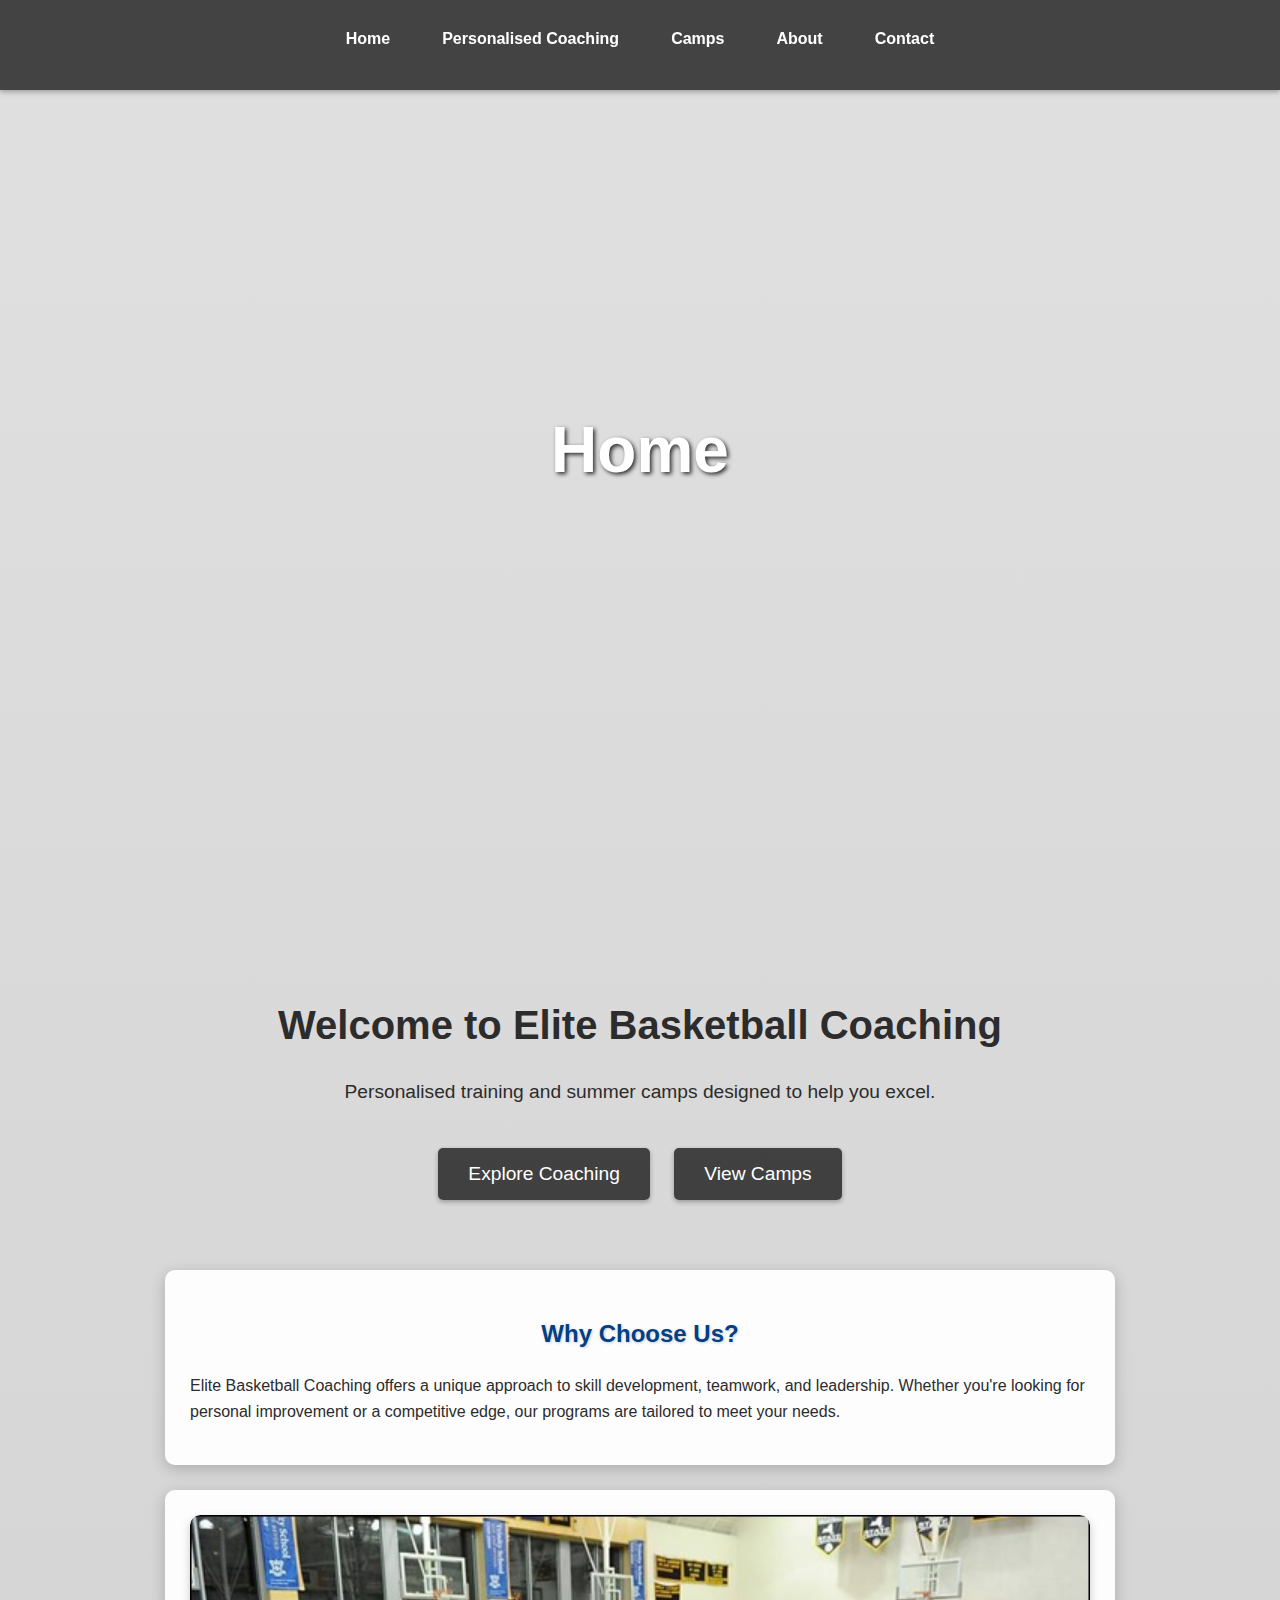
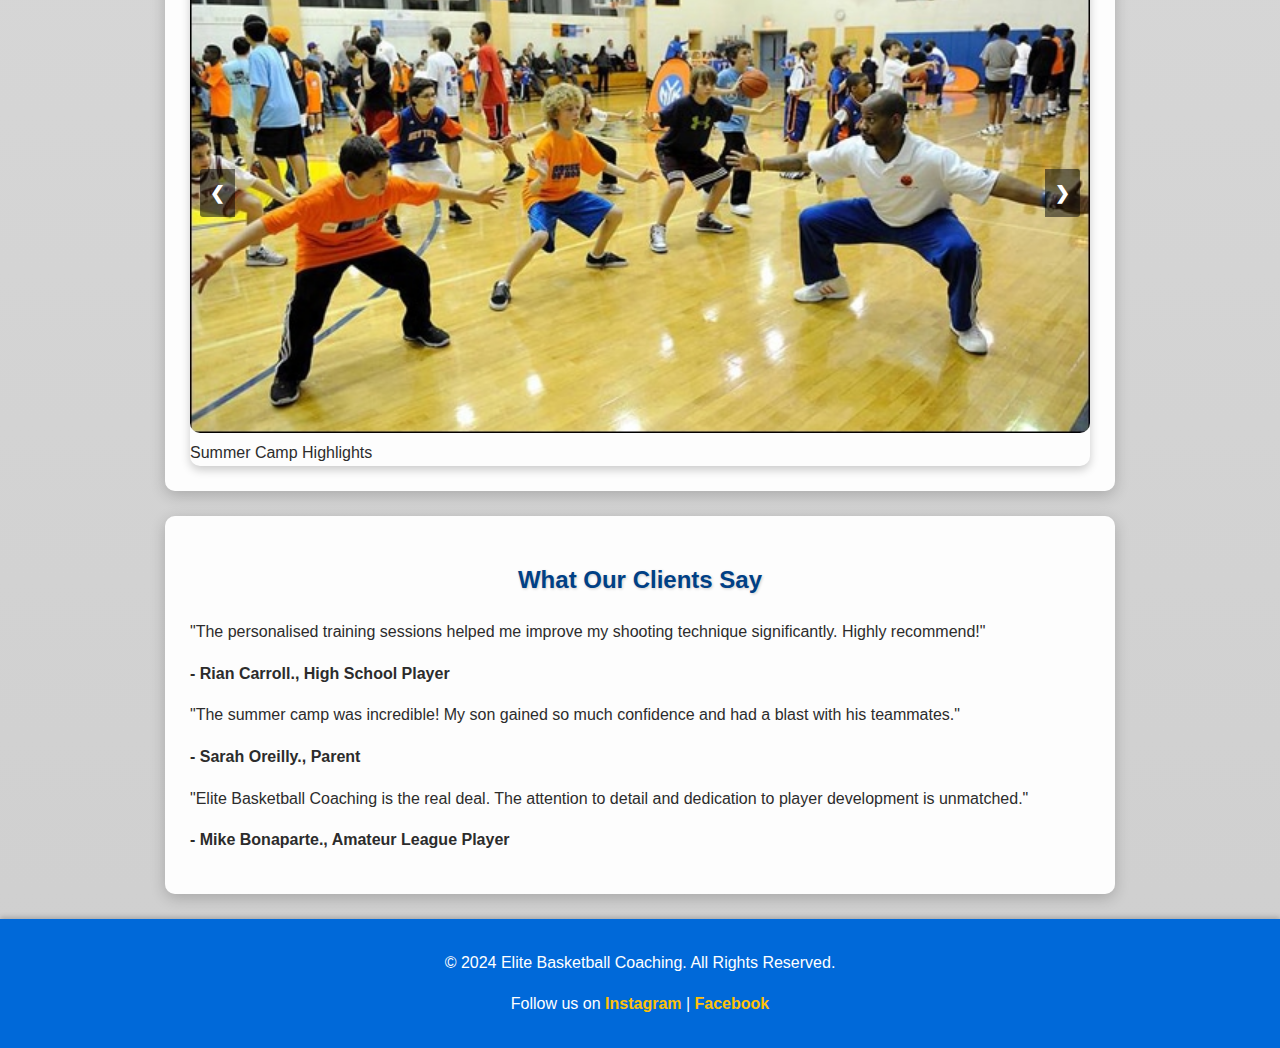
<file: index.html>
<!DOCTYPE html>
<html lang="en">
<head>
    <meta charset="UTF-8">
    <meta name="viewport" content="width=device-width, initial-scale=1.0">
    <meta name="description" content="Welcome to Elite Basketball Coaching - personalised training and summer camps to help you elevate your game.">
    <title>Elite Basketball Coaching</title>
    <link rel="stylesheet" href="styles.css">
    <script src="script.js" defer></script>
    <style>
        body {
            margin: 0;
            font-family: Arial, sans-serif;
        }

        header {
            position: fixed;
            top: 0;
            width: 100%;
            background: rgba(0, 0, 0, 0.7); /* backround is see-through */
            color: white;
            z-index: 1000;
            box-shadow: 0 2px 5px rgba(0, 0, 0, 0.3);
        }

        header nav ul {
            list-style: none;
            margin: 0;
            padding: 10px 20px;
            display: flex;
            justify-content: center;
            gap: 20px;
        }

        header nav ul li {
            display: inline;
        }

        header nav ul li a {
            text-decoration: none;
            color: white;
            font-weight: bold;
            padding: 8px 16px;
            border-radius: 5px;
            transition: background-color 0.3s ease, color 0.3s ease;
        }

        header nav ul li a:hover {
            background-color: rgba(255, 255, 255, 0.2);
            color: #ffc107;
        }

        .hero {
            position: relative;
            width: 100%;
            height: 100vh; /* Full viewport height */
            background-image: url('https://th.bing.com/th/id/R.bd1e6f99729ee38aadd09819d924190f?rik=3iFKbzvGH%2bEscw&riu=http%3a%2f%2fwww.highlandradio.com%2fwp-content%2fuploads%2f2019%2f09%2fbasketball-2.jpg&ehk=1r1TMaFT1TZH%2fO9w5c5R3gauPQnThnaZl8s1bsjvqfU%3d&risl=&pid=ImgRaw&r=0');
            background-size: cover;
            background-position: center;
            display: flex;
            align-items: center;
            justify-content: center;
            color: white;
            text-align: center;
            text-shadow: 2px 2px 4px rgba(0, 0, 0, 0.8);
        }

        .hero h1 {
            font-size: 4rem;
            margin: 0;
        }

        .content {
            text-align: center;
            margin: 40px auto;
            padding: 20px;
        }

        .content h2 {
            font-size: 2.5rem;
            margin-bottom: 20px;
        }

        .content p {
            font-size: 1.2rem;
            margin-bottom: 30px;
        }

        .content button {
            background-color: rgba(0, 0, 0, 0.7);
            color: white;
            border: none;
            padding: 15px 30px;
            margin: 10px;
            border-radius: 5px;
            cursor: pointer;
            font-size: 1.2rem;
            transition: background-color 0.3s ease;
            box-shadow: 0 2px 5px rgba(0, 0, 0, 0.3);
        }

        .content button:hover {
            background-color: #ffc107;
            color: black;
        }
    </style>
</head>
<body>
    <!-- Navigation -->
    <header>
        <nav>
            <ul>
                <li><a href="index.html">Home</a></li>
                <li><a href="coaching.html">Personalised Coaching</a></li>
                <li><a href="camps.html">Camps</a></li>
                <li><a href="about.html">About</a></li>
                <li><a href="contact.html">Contact</a></li>
            </ul>
        </nav>
    </header>

    <!-- Hero Section -->
    <div class="hero">
        <h1>Home</h1>
    </div>

    <!-- Content Section -->
    <div class="content">
        <h2>Welcome to Elite Basketball Coaching</h2>
        <p>Personalised training and summer camps designed to help you excel.</p>
        <button onclick="location.href='coaching.html'">Explore Coaching</button>
        <button onclick="location.href='camps.html'">View Camps</button>
    </div>

    <!-- Highlight Section -->
    <section id="highlights">
        <h2>Why Choose Us?</h2>
        <p>Elite Basketball Coaching offers a unique approach to skill development, teamwork, and leadership. Whether you're looking for personal improvement or a competitive edge, our programs are tailored to meet your needs.</p>
    </section>

    <!-- Image Slider -->
    <section id="slider">
        <div class="slideshow-container">
            <div class="mySlides fade">
                <img src="images/camp1.jpg" alt="Summer Camp Highlights" style="width:100%">
                <div class="text">Summer Camp Highlights</div>
            </div>
            <div class="mySlides fade">
                <img src="images/training1.jpg" alt="Personal Training" style="width:100%">
                <div class="text">Personalised Training Sessions</div>
            </div>
            <a class="prev" onclick="plusSlides(-1)">❮</a>
            <a class="next" onclick="plusSlides(1)">❯</a>
        </div>
    </section>

    <!-- Testimonials Section -->
    <section id="testimonials">
        <h2>What Our Clients Say</h2>
        <div class="testimonial">
            <p>"The personalised training sessions helped me improve my shooting technique significantly. Highly recommend!"</p>
            <p><strong>- Rian Carroll., High School Player</strong></p>
        </div>
        <div class="testimonial">
            <p>"The summer camp was incredible! My son gained so much confidence and had a blast with his teammates."</p>
            <p><strong>- Sarah Oreilly., Parent</strong></p>
        </div>
        <div class="testimonial">
            <p>"Elite Basketball Coaching is the real deal. The attention to detail and dedication to player development is unmatched."</p>
            <p><strong>- Mike Bonaparte., Amateur League Player</strong></p>
        </div>
    </section>

    <!-- Footer -->
    <footer>
        <p>&copy; 2024 Elite Basketball Coaching. All Rights Reserved.</p>
        <p>Follow us on <a href="#">Instagram</a> | <a href="#">Facebook</a></p>
    </footer>
</body>
</html>
</file>
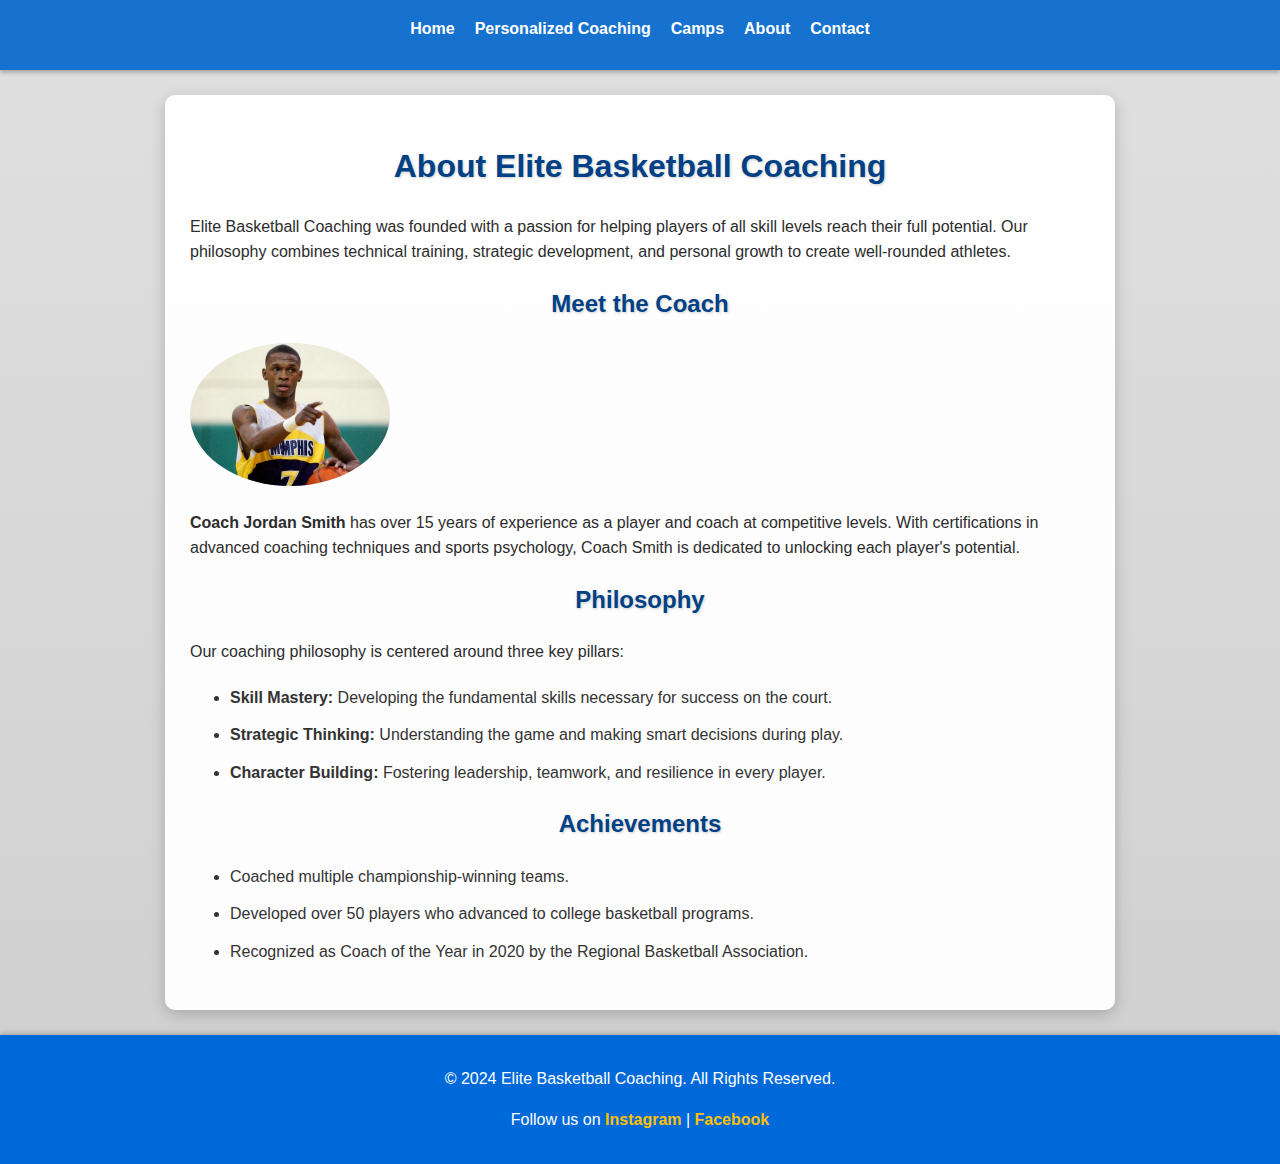
<file: about.html>
<!DOCTYPE html>
<html lang="en">
<head>
    <meta charset="UTF-8">
    <meta name="viewport" content="width=device-width, initial-scale=1.0">
    <meta name="description" content="Learn about the coach behind Elite Basketball Coaching - experience, philosophy, and achievements.">
    <title>About Us | Elite Basketball Coaching</title>
    <link rel="stylesheet" href="styles.css">
</head>
<body>
    <!-- Navigation -->
    <header>
        <nav>
            <ul>
                <li><a href="index.html">Home</a></li>
                <li><a href="coaching.html">Personalized Coaching</a></li>
                <li><a href="camps.html">Camps</a></li>
                <li><a href="about.html">About</a></li>
                <li><a href="contact.html">Contact</a></li>
            </ul>
        </nav>
    </header>

    <!-- About Section -->
    <section id="about">
        <h1>About Elite Basketball Coaching</h1>
        <p>Elite Basketball Coaching was founded with a passion for helping players of all skill levels reach their full potential. Our philosophy combines technical training, strategic development, and personal growth to create well-rounded athletes.</p>

        <h2>Meet the Coach</h2>
        <img src="images/coach.jpeg" alt="Coach Profile" style="width:200px; border-radius: 50%;">

        <p><strong>Coach Jordan Smith</strong> has over 15 years of experience as a player and coach at competitive levels. With certifications in advanced coaching techniques and sports psychology, Coach Smith is dedicated to unlocking each player's potential.</p>

        <h2>Philosophy</h2>
        <p>Our coaching philosophy is centered around three key pillars:</p>
        <ul>
            <li><strong>Skill Mastery:</strong> Developing the fundamental skills necessary for success on the court.</li>
            <li><strong>Strategic Thinking:</strong> Understanding the game and making smart decisions during play.</li>
            <li><strong>Character Building:</strong> Fostering leadership, teamwork, and resilience in every player.</li>
        </ul>

        <h2>Achievements</h2>
        <ul>
            <li>Coached multiple championship-winning teams.</li>
            <li>Developed over 50 players who advanced to college basketball programs.</li>
            <li>Recognized as Coach of the Year in 2020 by the Regional Basketball Association.</li>
        </ul>

    </section>

    <!-- Footer -->
    <footer>
        <p>&copy; 2024 Elite Basketball Coaching. All Rights Reserved.</p>
        <p>Follow us on <a href="#">Instagram</a> | <a href="#">Facebook</a></p>
    </footer>
</body>
</html>
</file>
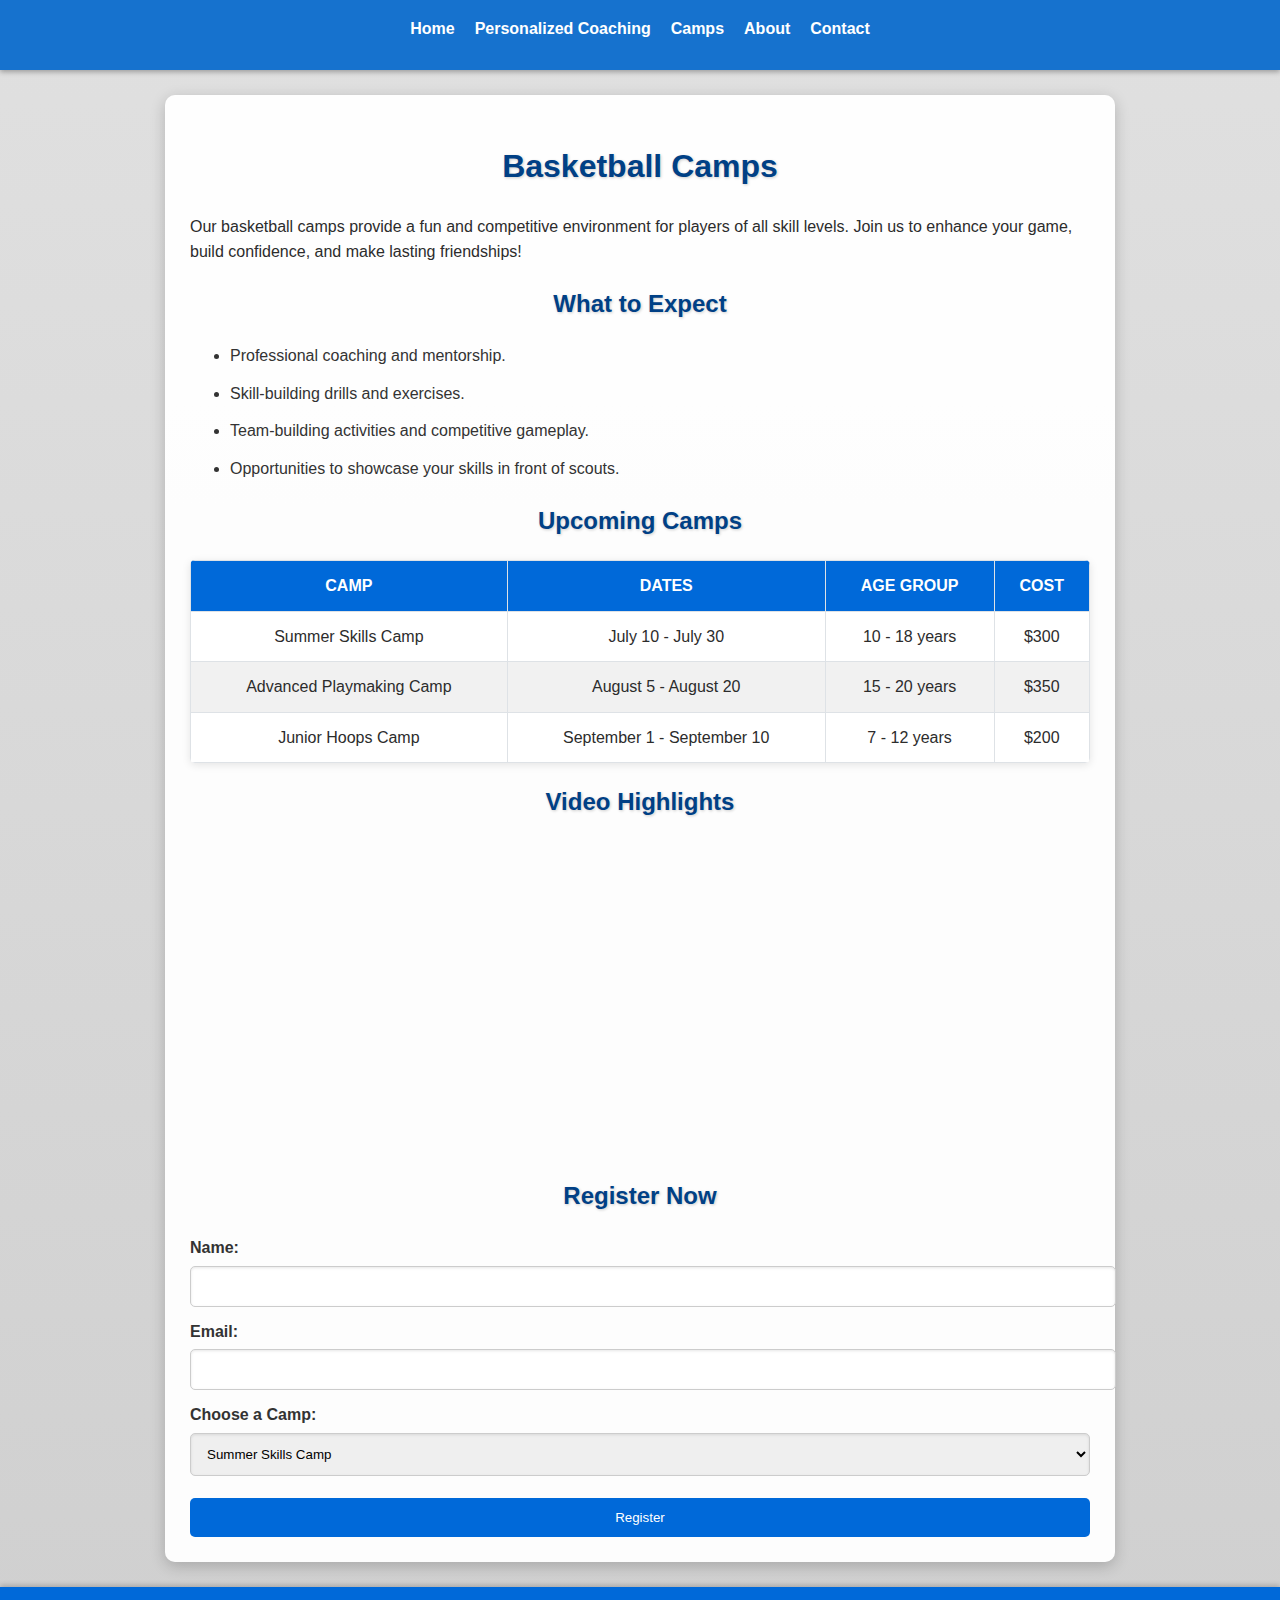
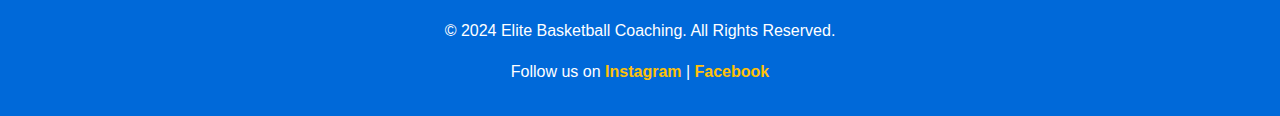
<file: camps.html>
<!DOCTYPE html>
<html lang="en">
<head>
    <meta charset="UTF-8">
    <meta name="viewport" content="width=device-width, initial-scale=1.0">
    <meta name="description" content="Discover exciting basketball camps that build skills, teamwork, and confidence.">
    <title>Basketball Camps | Elite Basketball Coaching</title>
    <link rel="stylesheet" href="styles.css">
</head>
<body>
    <!-- Navigation -->
    <header>
        <nav>
            <ul>
                <li><a href="index.html">Home</a></li>
                <li><a href="coaching.html">Personalized Coaching</a></li>
                <li><a href="camps.html">Camps</a></li>
                <li><a href="about.html">About</a></li>
                <li><a href="contact.html">Contact</a></li>
            </ul>
        </nav>
    </header>

    <!-- Camps Section -->
    <section id="camps">
        <h1>Basketball Camps</h1>
        <p>Our basketball camps provide a fun and competitive environment for players of all skill levels. Join us to enhance your game, build confidence, and make lasting friendships!</p>

        <h2>What to Expect</h2>
        <ul>
            <li>Professional coaching and mentorship.</li>
            <li>Skill-building drills and exercises.</li>
            <li>Team-building activities and competitive gameplay.</li>
            <li>Opportunities to showcase your skills in front of scouts.</li>
        </ul>

        <h2>Upcoming Camps</h2>
        <table>
            <thead>
                <tr>
                    <th>Camp</th>
                    <th>Dates</th>
                    <th>Age Group</th>
                    <th>Cost</th>
                </tr>
            </thead>
            <tbody>
                <tr>
                    <td>Summer Skills Camp</td>
                    <td>July 10 - July 30</td>
                    <td>10 - 18 years</td>
                    <td>$300</td>
                </tr>
                <tr>
                    <td>Advanced Playmaking Camp</td>
                    <td>August 5 - August 20</td>
                    <td>15 - 20 years</td>
                    <td>$350</td>
                </tr>
                <tr>
                    <td>Junior Hoops Camp</td>
                    <td>September 1 - September 10</td>
                    <td>7 - 12 years</td>
                    <td>$200</td>
                </tr>
            </tbody>
        </table>

        <h2>Video Highlights</h2>
        <div class="video-container">
            <iframe width="560" height="315" src="https://www.youtube.com/embed/BPdpYAAvE-I?si=mIivhyVGP0d8B8L3" title="YouTube video player" frameborder="0" allow="accelerometer; autoplay; clipboard-write; encrypted-media; gyroscope; picture-in-picture; web-share" referrerpolicy="strict-origin-when-cross-origin" allowfullscreen></iframe>        </div>

        <h2>Register Now</h2>
        <form id="campRegistrationForm">
            <label for="name">Name:</label>
            <input type="text" id="name" name="name" required>

            <label for="email">Email:</label>
            <input type="email" id="email" name="email" required>

            <label for="camp">Choose a Camp:</label>
            <select id="camp" name="camp">
                <option value="summer-skills">Summer Skills Camp</option>
                <option value="advanced-playmaking">Advanced Playmaking Camp</option>
                <option value="junior-hoops">Junior Hoops Camp</option>
            </select>

            <button type="submit">Register</button>
        </form>
    </section>

    <!-- Footer -->
    <footer>
        <p>&copy; 2024 Elite Basketball Coaching. All Rights Reserved.</p>
        <p>Follow us on <a href="#">Instagram</a> | <a href="#">Facebook</a></p>
    </footer>
</body>
</html>
</file>
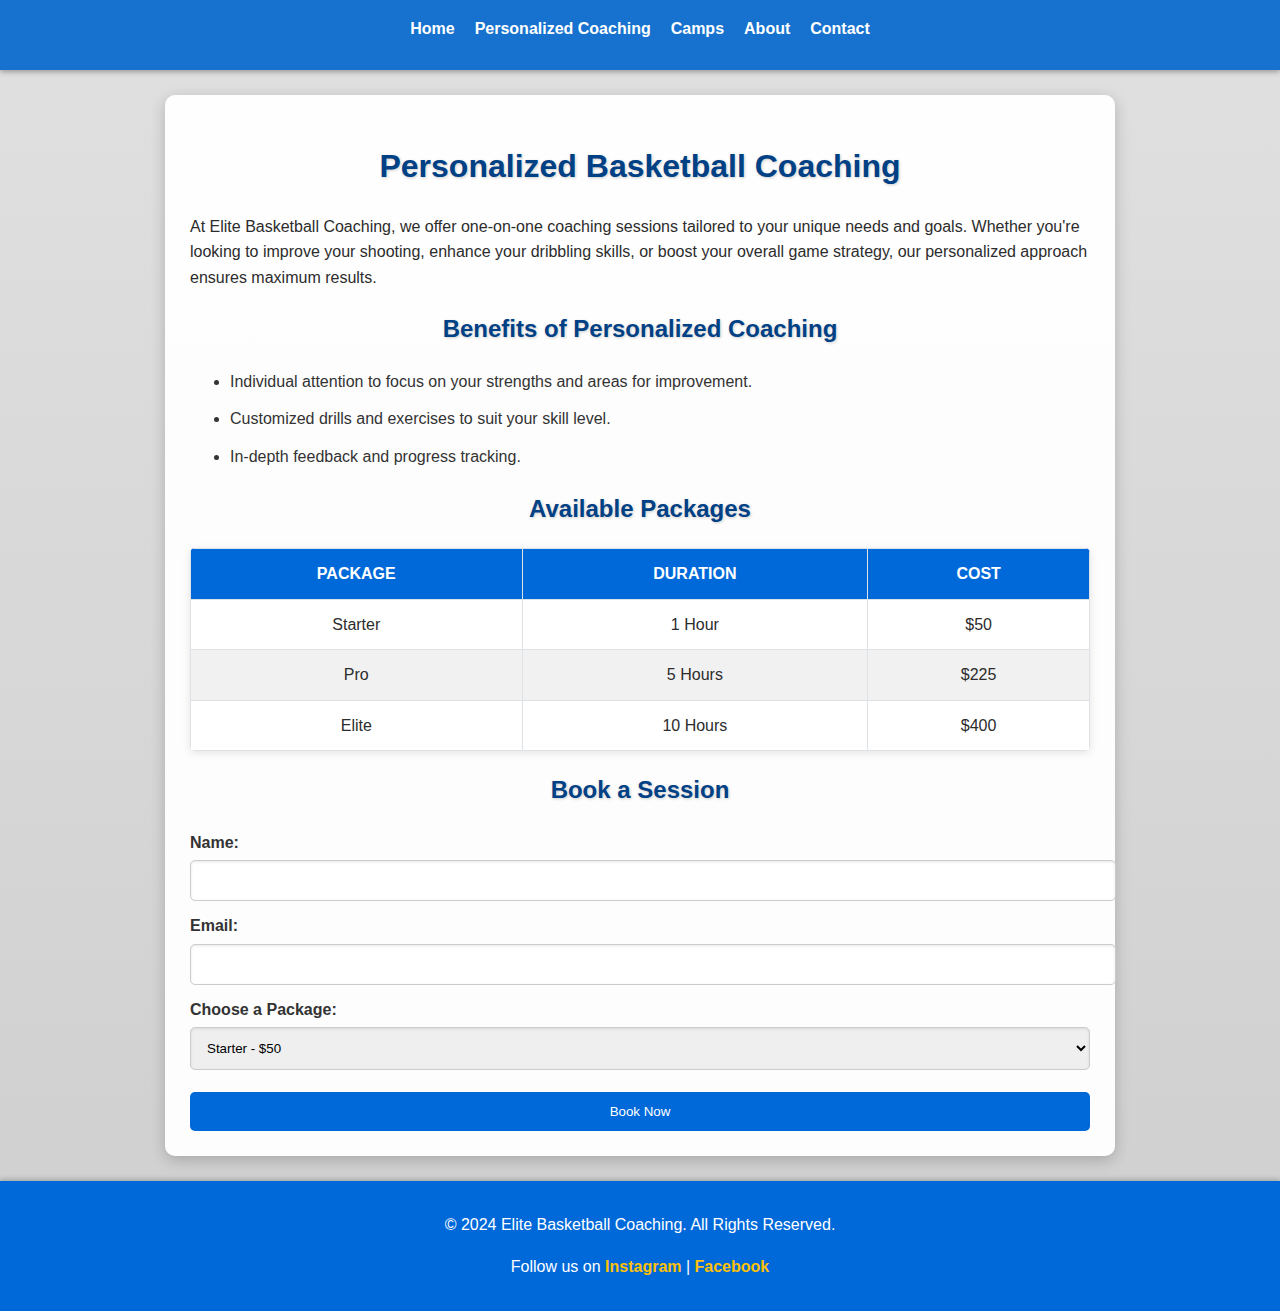
<file: coaching.html>
<!DOCTYPE html>
<html lang="en">
<head>
    <meta charset="UTF-8">
    <meta name="viewport" content="width=device-width, initial-scale=1.0">
    <meta name="description" content="Explore personalized basketball coaching sessions tailored to your needs and goals.">
    <title>Personalized Coaching | Elite Basketball Coaching</title>
    <link rel="stylesheet" href="styles.css">
</head>
<body>
    <!-- Navigation -->
    <header>
        <nav>
            <ul>
                <li><a href="index.html">Home</a></li>
                <li><a href="coaching.html">Personalized Coaching</a></li>
                <li><a href="camps.html">Camps</a></li>
                <li><a href="about.html">About</a></li>
                <li><a href="contact.html">Contact</a></li>
            </ul>
        </nav>
    </header>

    <!-- Coaching Section -->
    <section id="coaching">
        <h1>Personalized Basketball Coaching</h1>
        <p>At Elite Basketball Coaching, we offer one-on-one coaching sessions tailored to your unique needs and goals. Whether you're looking to improve your shooting, enhance your dribbling skills, or boost your overall game strategy, our personalized approach ensures maximum results.</p>

        <h2>Benefits of Personalized Coaching</h2>
        <ul>
            <li>Individual attention to focus on your strengths and areas for improvement.</li>
            <li>Customized drills and exercises to suit your skill level.</li>
            <li>In-depth feedback and progress tracking.</li>
        </ul>

        <h2>Available Packages</h2>
        <table>
            <thead>
                <tr>
                    <th>Package</th>
                    <th>Duration</th>
                    <th>Cost</th>
                </tr>
            </thead>
            <tbody>
                <tr>
                    <td>Starter</td>
                    <td>1 Hour</td>
                    <td>$50</td>
                </tr>
                <tr>
                    <td>Pro</td>
                    <td>5 Hours</td>
                    <td>$225</td>
                </tr>
                <tr>
                    <td>Elite</td>
                    <td>10 Hours</td>
                    <td>$400</td>
                </tr>
            </tbody>
        </table>

        <h2>Book a Session</h2>
        <form id="bookingForm">
            <label for="name">Name:</label>
            <input type="text" id="name" name="name" required>

            <label for="email">Email:</label>
            <input type="email" id="email" name="email" required>

            <label for="package">Choose a Package:</label>
            <select id="package" name="package">
                <option value="starter">Starter - $50</option>
                <option value="pro">Pro - $225</option>
                <option value="elite">Elite - $400</option>
            </select>

            <button type="submit">Book Now</button>
        </form>
    </section>

    <!-- Footer -->
    <footer>
        <p>&copy; 2024 Elite Basketball Coaching. All Rights Reserved.</p>
        <p>Follow us on <a href="#">Instagram</a> | <a href="#">Facebook</a></p>
    </footer>
</body>
</html>
</file>
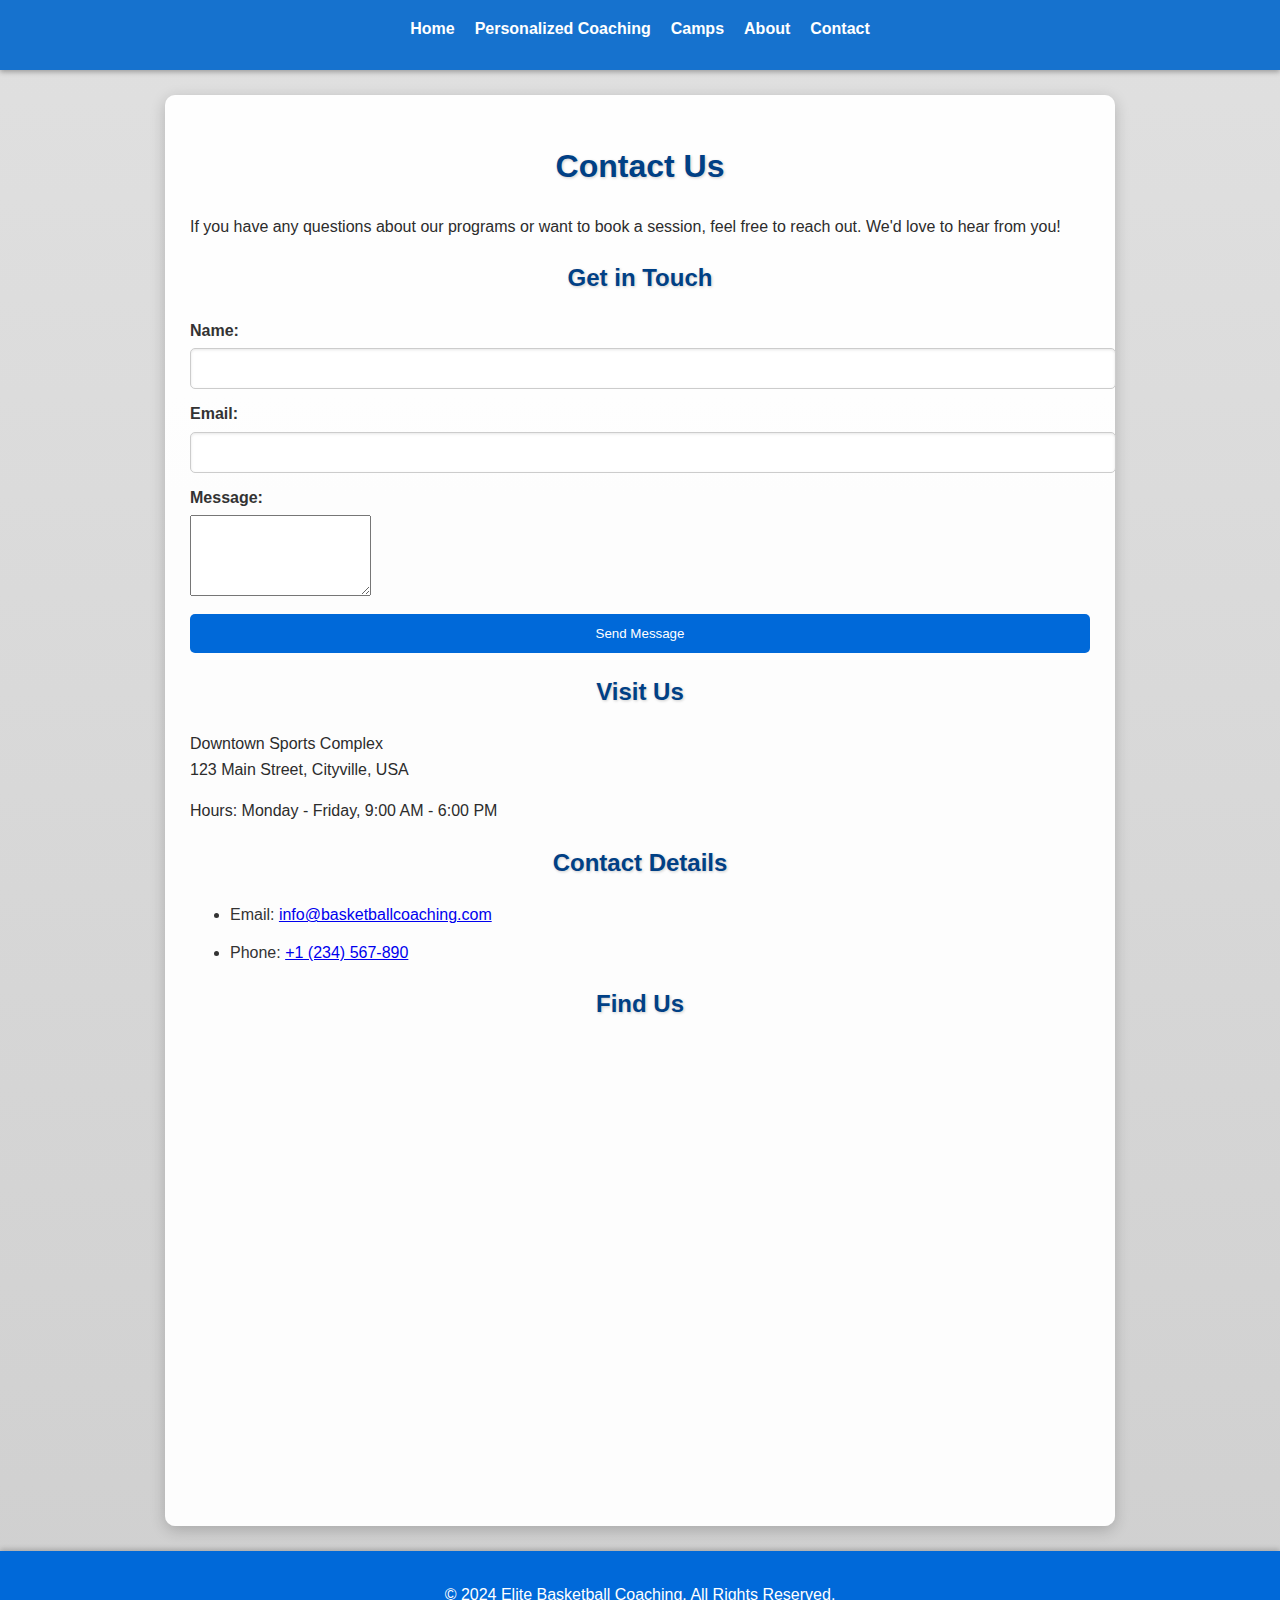
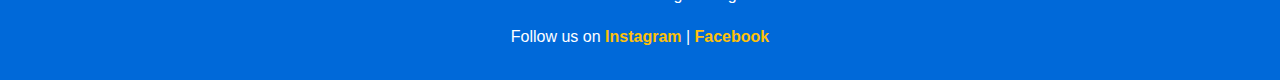
<file: contact.html>
<!DOCTYPE html>
<html lang="en">
<head>
    <meta charset="UTF-8">
    <meta name="viewport" content="width=device-width, initial-scale=1.0">
    <meta name="description" content="Contact Elite Basketball Coaching to book your sessions, camps, or ask any questions.">
    <title>Contact Us | Elite Basketball Coaching</title>
    <link rel="stylesheet" href="styles.css">
    <script src="script.js" defer></script>
</head>
<body>
    <!-- Navigation -->
    <header>
        <nav>
            <ul>
                <li><a href="index.html">Home</a></li>
                <li><a href="coaching.html">Personalized Coaching</a></li>
                <li><a href="camps.html">Camps</a></li>
                <li><a href="about.html">About</a></li>
                <li><a href="contact.html">Contact</a></li>
            </ul>
        </nav>
    </header>

    <!-- Contact Section -->
    <section id="contact">
        <h1>Contact Us</h1>
        <p>If you have any questions about our programs or want to book a session, feel free to reach out. We'd love to hear from you!</p>

        <h2>Get in Touch</h2>
        <form id="contactForm">
            <label for="name">Name:</label>
            <input type="text" id="name" name="name" required>

            <label for="email">Email:</label>
            <input type="email" id="email" name="email" required>

            <label for="message">Message:</label>
            <textarea id="message" name="message" rows="5" required></textarea>

            <button type="submit">Send Message</button>
        </form>

        <h2>Visit Us</h2>
        <p>Downtown Sports Complex<br>123 Main Street, Cityville, USA</p>
        <p>Hours: Monday - Friday, 9:00 AM - 6:00 PM</p>

        <h2>Contact Details</h2>
        <ul>
            <li>Email: <a href="mailto:info@basketballcoaching.com">info@basketballcoaching.com</a></li>
            <li>Phone: <a href="tel:+1234567890">+1 (234) 567-890</a></li>
        </ul>

        <h2>Find Us</h2>
        <div id="map">
            <iframe src="https://www.google.com/maps/embed?pb=!1m18!1m12!1m3!1d2379.58756170397!2d-6.161184322948508!3d53.386428671723344!2m3!1f0!2f0!3f0!3m2!1i1024!2i768!4f13.1!3m3!1m2!1s0x4867055e8475565b%3A0x8174af7809be9ee1!2sKUBS%20Basketball%20Club!5e0!3m2!1sen!2sie!4v1734796943773!5m2!1sen!2sie" width="600" height="450" style="border:0;" allowfullscreen="" loading="lazy" referrerpolicy="no-referrer-when-downgrade"></iframe>
        </div>
    </section>

    <!-- Footer -->
    <footer>
        <p>&copy; 2024 Elite Basketball Coaching. All Rights Reserved.</p>
        <p>Follow us on <a href="#">Instagram</a> | <a href="#">Facebook</a></p>
    </footer>
</body>
</html>
</file>
<file: styles.css>
/* CSS File for Elite Basketball Coaching Website */

/* General Styles */
body {
    font-family: Arial, sans-serif;
    margin: 0;
    padding: 0;
    line-height: 1.6;
    background: linear-gradient(to bottom, #e0e0e0, #cfcfcf);
    color: #2c2c2c;
}

header {
    background: rgba(0, 102, 204, 0.9);
    color: white;
    padding: 1rem 0;
    text-align: center;
    box-shadow: 0 2px 5px rgba(0, 0, 0, 0.3);
}

header nav ul {
    list-style: none;
    padding: 0;
    margin: 0;
    display: flex;
    justify-content: center;
    gap: 20px;
}

header nav ul li a {
    color: white;
    text-decoration: none;
    font-weight: bold;
    transition: color 0.3s, text-shadow 0.3s;
}

header nav ul li a:hover {
    color: #ffc107;
    text-shadow: 0 0 5px #ffc107;
}

/* Section Styles */
section {
    padding: 25px;
    margin: 25px auto;
    background: rgba(255, 255, 255, 0.95);
    max-width: 900px;
    border-radius: 10px;
    box-shadow: 0 4px 15px rgba(0, 0, 0, 0.2);
}

section h1, section h2 {
    color: #004085;
    text-align: center;
    text-shadow: 1px 1px 3px rgba(0, 0, 0, 0.2);
    transition: color 0.3s, transform 0.3s;
}

section h1:hover, section h2:hover {
    color: #002752;
    transform: scale(1.07);
}

/* List Styles */
ul {
    list-style-type: disc;
    margin: 20px;
    padding: 0 20px;
    color: #333;
}

ul li {
    margin-bottom: 12px;
}

/* Table Styles */
table {
    width: 100%;
    border-collapse: collapse;
    margin: 20px 0;
    border-radius: 5px;
    overflow: hidden;
    box-shadow: 0 2px 8px rgba(0, 0, 0, 0.1);
}

table th, table td {
    padding: 12px;
    text-align: center;
    border: 1px solid #dee2e6;
}

table th {
    background-color: #0069d9;
    color: white;
    text-transform: uppercase;
}

table tr:nth-child(even) {
    background-color: #f1f1f1;
}

table tr:nth-child(odd) {
    background-color: #ffffff;
}

table tr:hover {
    background-color: #e0e0e0;
}

/* Buttons */
button {
    background: #0069d9;
    color: white;
    border: none;
    padding: 12px 25px;
    margin-top: 10px;
    cursor: pointer;
    border-radius: 5px;
    transition: background 0.3s, transform 0.2s;
}

button:hover {
    background: #0056b3;
    transform: scale(1.05);
}

/* Form Styles */
form {
    margin-top: 20px;
}

form label {
    display: block;
    margin-bottom: 5px;
    font-weight: bold;
    color: #333;
}

form input, form select {
    width: 100%;
    padding: 12px;
    margin-bottom: 12px;
    border: 1px solid #ccc;
    border-radius: 5px;
    box-shadow: inset 0 1px 3px rgba(0, 0, 0, 0.1);
}

form button {
    display: inline-block;
    width: 100%;
}

/* Footer Styles */
footer {
    text-align: center;
    padding: 15px;
    background: #0069d9;
    color: white;
    margin-top: 20px;
    box-shadow: 0 -2px 5px rgba(0, 0, 0, 0.2);
}

footer a {
    color: #ffc107;
    text-decoration: none;
    font-weight: bold;
    transition: text-shadow 0.3s;
}

footer a:hover {
    text-shadow: 0 0 5px #ffc107;
}

/* Slideshow Styles */
.slideshow-container {
    position: relative;
    max-width: 100%;
    margin: auto;
    overflow: hidden;
    border-radius: 10px;
    box-shadow: 0 4px 10px rgba(0, 0, 0, 0.2);
}

.mySlides {
    display: none;
}

.mySlides img {
    width: 100%;
    border-radius: 10px;
}

.prev, .next {
    cursor: pointer;
    position: absolute;
    top: 50%;
    width: auto;
    margin-top: -22px;
    padding: 10px;
    color: white;
    font-weight: bold;
    font-size: 18px;
    transition: 0.6s ease;
    background-color: rgba(0, 0, 0, 0.5);
    border-radius: 3px;
    user-select: none;
    z-index: 2;
}

.prev {
    left: 10px;
    border-radius: 3px 0 0 3px;
}

.next {
    right: 10px;
    border-radius: 0 3px 3px 0;
}

.prev:hover, .next:hover {
    background-color: rgba(0, 0, 0, 0.8);
}

.dot {
    cursor: pointer;
    height: 15px;
    width: 15px;
    margin: 0 2px;
    background-color: #bbb;
    border-radius: 50%;
    display: inline-block;
    transition: background-color 0.6s ease;
}

.active, .dot:hover {
    background-color: #717171;
}

/* Video Container */
.video-container {
    display: flex;
    justify-content: center;
    margin-top: 20px;
}

/* Responsive Design */
@media (max-width: 768px) {
    header nav ul {
        flex-direction: column;
        gap: 10px;
    }

    section {
        padding: 15px;
    }

    table th, table td {
        padding: 8px;
    }

    button {
        padding: 10px;
    }
}
</file>
